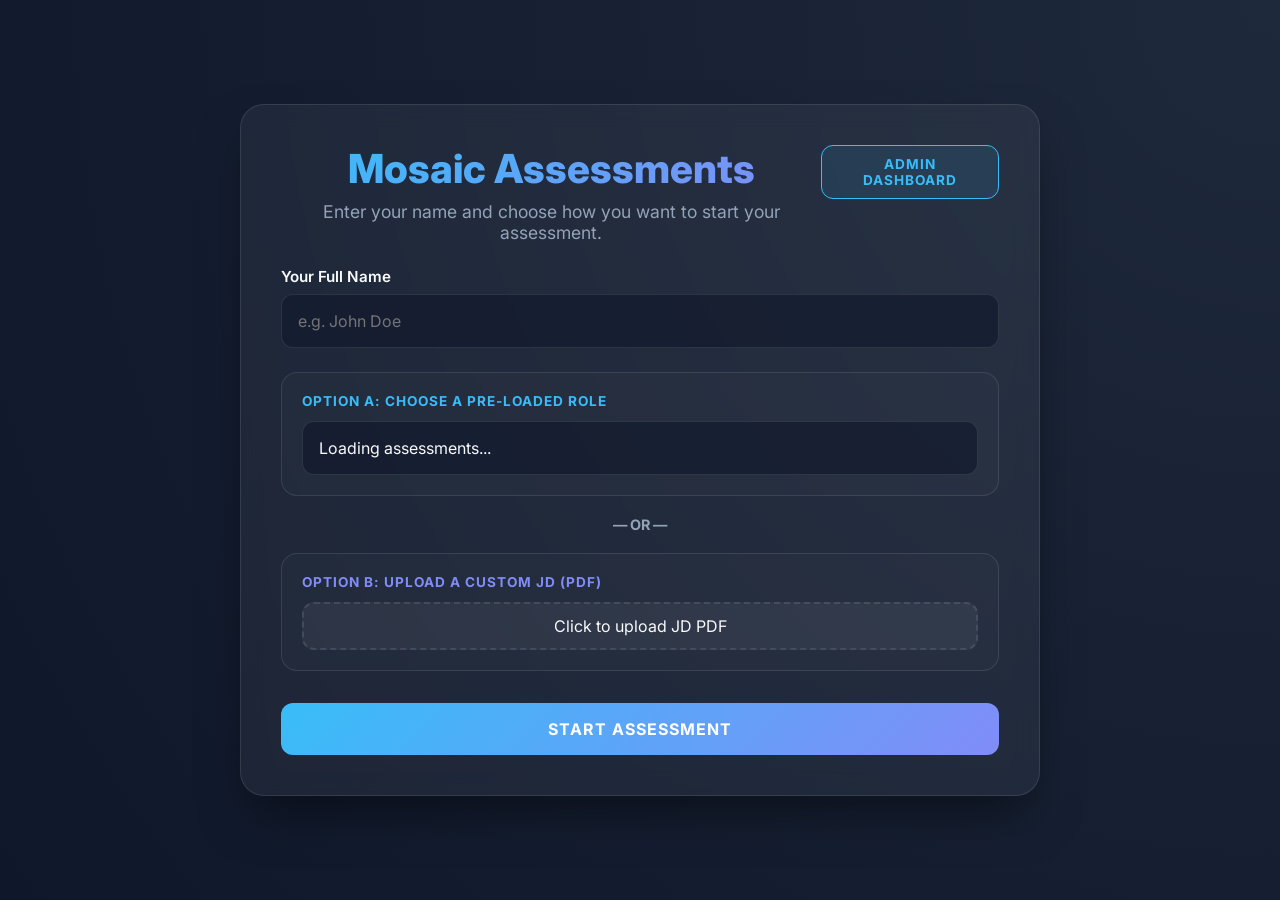
<file: index.html>
<!DOCTYPE html>
<html lang="en">

<head>
    <meta charset="UTF-8">
    <meta name="viewport" content="width=device-width, initial-scale=1.0">
    <title>Mosaic Assessment Portal</title>
    <link rel="stylesheet" href="style.css">
    <link rel="preconnect" href="https://fonts.googleapis.com">
    <link rel="preconnect" href="https://fonts.gstatic.com" crossorigin>
    <link href="https://fonts.googleapis.com/css2?family=Inter:wght@400;600;700;800&family=JetBrains+Mono&display=swap"
        rel="stylesheet">
</head>

<body>
    <div class="container">
        <!-- Selector Screen -->
        <div id="selector-screen" class="glass-card fade-in">
            <div style="display: flex; justify-content: space-between; align-items: start; margin-bottom: 24px;">
                <div style="flex-grow: 1;">
                    <h1 style="margin-bottom: 8px;">Mosaic Assessments</h1>
                    <p class="subtitle" style="margin-bottom: 0;">Enter your name and choose how you want to start your assessment.</p>
                </div>
                <button onclick="window.location.href='/admin'" class="btn" style="width: auto; padding: 10px 16px; font-size: 0.85rem; background: rgba(56, 189, 248, 0.1); color: var(--accent-blue); border: 1px solid var(--accent-blue);">Admin Dashboard</button>
            </div>

            <div class="input-group">
                <label for="candidate-name">Your Full Name</label>
                <input type="text" id="candidate-name" placeholder="e.g. John Doe">
            </div>

            <div class="options-container" style="display: flex; flex-direction: column; gap: 20px;">
                <!-- Option A -->
                <div style="background: rgba(255, 255, 255, 0.02); border: 1px solid var(--glass-border); border-radius: 16px; padding: 20px; transition: all 0.2s;"
                    onmouseover="this.style.borderColor='var(--accent-blue)'"
                    onmouseout="this.style.borderColor='var(--glass-border)'">
                    <div
                        style="font-size: 0.85rem; color: var(--accent-blue); margin-bottom: 12px; font-weight: 700; text-transform: uppercase; letter-spacing: 1px;">
                        Option A: Choose a Pre-Loaded Role</div>
                    <select id="jd-select">
                        <option value="" disabled selected>Loading assessments...</option>
                    </select>
                </div>

                <div style="text-align: center; color: var(--text-secondary); font-weight: 700; font-size: 0.9rem;">— OR
                    —</div>

                <!-- Option B -->
                <div style="background: rgba(255, 255, 255, 0.02); border: 1px solid var(--glass-border); border-radius: 16px; padding: 20px; transition: all 0.2s;"
                    onmouseover="this.style.borderColor='var(--accent-purple)'"
                    onmouseout="this.style.borderColor='var(--glass-border)'">
                    <div
                        style="font-size: 0.85rem; color: var(--accent-purple); margin-bottom: 12px; font-weight: 700; text-transform: uppercase; letter-spacing: 1px;">
                        Option B: Upload a Custom JD (PDF)</div>
                    <div class="file-upload-wrapper">
                        <div class="file-upload-label">
                            <span id="file-name-display">Click to upload JD PDF</span>
                        </div>
                        <input type="file" id="jd-upload" accept=".pdf">
                    </div>

                    <!-- JD Processing Progress -->
                    <div id="jd-progress-container" class="hidden" style="margin-top: 16px;">
                        <div class="progress-container" style="margin: 8px 0;">
                            <div id="jd-progress-bar" class="progress-bar"></div>
                        </div>
                        <div id="jd-progress-status" class="progress-status" style="text-align: center;">Initializing...
                        </div>
                    </div>
                </div>
            </div>

            <button id="start-btn" class="btn btn-primary" style="margin-top: 32px; width: 100%;">Start
                Assessment</button>
        </div>

        <!-- Assessment Screen -->
        <div id="assessment-screen" class="glass-card hidden">
            <div class="header-stats">
                <div id="role-title" style="font-weight: 700; font-size: 1.1rem;"></div>
                <div class="timer">
                    <svg width="20" height="20" viewBox="0 0 24 24" fill="none" stroke="currentColor" stroke-width="2"
                        stroke-linecap="round" stroke-linejoin="round">
                        <circle cx="12" cy="12" r="10" />
                        <polyline points="12 6 12 12 16 14" />
                    </svg>
                    <span id="time-left">15:00</span>
                </div>
            </div>

            <div class="progress-bar">
                <div id="progress-fill" class="progress-fill"></div>
            </div>

            <div id="question-container">
                <div class="scenario-box" id="scenario-text"></div>
                <div class="question-text" id="question-text"></div>
                <textarea id="answer-input"
                    placeholder="Type your response here... (Demonstrate your judgment and reasoning)"></textarea>
            </div>

            <div class="nav-buttons">
                <button id="next-btn" class="btn btn-primary">Next Question</button>
            </div>
        </div>

        <!-- Loading Screen -->
        <div id="loading-screen" class="glass-card hidden" style="text-align: center;">
            <div class="loader-container">
                <div class="loader"></div>
            </div>
            <h2
                style="margin-top: 24px; background: linear-gradient(to right, var(--accent-blue), var(--accent-purple)); -webkit-background-clip: text; background-clip: text; -webkit-text-fill-color: transparent;">
                Evaluating Your Responses...</h2>
            <p class="subtitle" style="margin-top: 12px;">Our AI is analyzing your judgment and problem-solving
                approach. This usually takes a few seconds.</p>
        </div>

        <!-- Result Screen -->
        <div id="result-screen" class="glass-card hidden">
            <h1 style="color: var(--success); -webkit-text-fill-color: var(--success); margin-bottom: 8px;">Assessment
                Complete!</h1>
            <div id="score-display" style="text-align: center; margin-bottom: 32px;">
                <div style="font-size: 0.9rem; color: var(--text-secondary); margin-bottom: 8px;">Your Performance Score
                </div>
                <div id="final-score-val"
                    style="font-size: 4rem; font-weight: 800; background: linear-gradient(to right, var(--accent-blue), var(--accent-purple)); -webkit-background-clip: text; background-clip: text; -webkit-text-fill-color: transparent;">
                    --</div>
                <div id="rec-text" style="font-weight: 700; margin-top: 8px;"></div>
            </div>
            <p class="subtitle" id="feedback-preview">Our AI has evaluated your responses. You can see your detailed
                feedback on the admin dashboard.</p>
            <div class="nav-buttons" style="flex-direction: column;">
                <button onclick="window.location.href='/admin'" class="btn btn-primary">View Admin Dashboard</button>
                <button onclick="location.reload()" class="btn"
                    style="background: transparent; border: 1px solid var(--glass-border); color: var(--text-secondary); margin-top: 12px;">Back
                    to Home</button>
            </div>
        </div>
    </div>

    <script src="script.js"></script>
</body>

</html>
</file>
<file: style.css>
:root {
    --primary-bg: #0f172a;
    --glass-bg: rgba(255, 255, 255, 0.05);
    --glass-border: rgba(255, 255, 255, 0.1);
    --accent-blue: #38bdf8;
    --accent-purple: #818cf8;
    --text-primary: #f8fafc;
    --text-secondary: #94a3b8;
    --success: #22c55e;
}

* {
    margin: 0;
    padding: 0;
    box-sizing: border-box;
    font-family: 'Inter', system-ui, -apple-system, sans-serif;
}

body {
    background: var(--primary-bg);
    background: radial-gradient(circle at top right, #1e293b, #0f172a);
    color: var(--text-primary);
    min-height: 100vh;
    display: flex;
    justify-content: center;
    align-items: center;
    overflow-x: hidden;
}

.container {
    width: 90%;
    max-width: 800px;
    perspective: 1000px;
}

/* Glassmorphism Card */
.glass-card {
    background: var(--glass-bg);
    backdrop-filter: blur(12px);
    -webkit-backdrop-filter: blur(12px);
    border: 1px solid var(--glass-border);
    border-radius: 24px;
    padding: 40px;
    box-shadow: 0 25px 50px -12px rgba(0, 0, 0, 0.5);
    transition: transform 0.3s ease, opacity 0.3s ease;
}

.hidden {
    display: none;
    opacity: 0;
    pointer-events: none;
}

/* Typography */
h1 {
    font-size: 2.5rem;
    font-weight: 800;
    margin-bottom: 16px;
    background: linear-gradient(135deg, var(--accent-blue), var(--accent-purple));
    -webkit-background-clip: text;
    background-clip: text;
    -webkit-text-fill-color: transparent;
    color: var(--accent-blue);
    text-align: center;
    line-height: 1.2;
}

p.subtitle {
    color: var(--text-secondary);
    text-align: center;
    margin-bottom: 40px;
    font-size: 1.1rem;
}

/* Form Elements */
.input-group {
    margin-bottom: 24px;
    text-align: left;
}

.input-group label {
    display: block;
    margin-bottom: 8px;
    font-size: 0.95rem;
    font-weight: 600;
    color: var(--text-primary);
}

input[type="text"] {
    width: 100%;
    background: rgba(15, 23, 42, 0.6);
    border: 1px solid var(--glass-border);
    border-radius: 12px;
    padding: 16px;
    color: var(--text-primary);
    font-size: 1rem;
    transition: border-color 0.2s;
}

input[type="text"]:focus {
    outline: none;
    border-color: var(--accent-blue);
}

.dropdown-container {
    margin-bottom: 32px;
}

select {
    width: 100%;
    background: rgba(15, 23, 42, 0.6);
    border: 1px solid var(--glass-border);
    border-radius: 12px;
    padding: 16px;
    color: var(--text-primary);
    font-size: 1rem;
    appearance: none;
    cursor: pointer;
    transition: border-color 0.2s;
}

select:focus {
    outline: none;
    border-color: var(--accent-blue);
}

.btn {
    width: 100%;
    padding: 16px;
    border-radius: 12px;
    border: none;
    font-weight: 700;
    font-size: 1rem;
    cursor: pointer;
    transition: all 0.2s cubic-bezier(0.4, 0, 0.2, 1);
    text-transform: uppercase;
    letter-spacing: 1px;
}

.btn-primary {
    background: linear-gradient(135deg, var(--accent-blue), var(--accent-purple));
    color: white;
}

.btn-primary:hover {
    transform: translateY(-2px);
    box-shadow: 0 10px 20px -10px var(--accent-blue);
    filter: brightness(1.1);
}

/* Assessment Interface */
.header-stats {
    display: flex;
    justify-content: space-between;
    align-items: center;
    margin-bottom: 32px;
    padding-bottom: 20px;
    border-bottom: 1px solid var(--glass-border);
}

.timer {
    font-family: 'JetBrains Mono', monospace;
    font-size: 1.2rem;
    color: var(--accent-blue);
    display: flex;
    align-items: center;
    gap: 8px;
}

.progress-bar {
    width: 100%;
    height: 6px;
    background: var(--glass-border);
    border-radius: 3px;
    margin-bottom: 40px;
    overflow: hidden;
}

.progress-fill {
    height: 100%;
    background: linear-gradient(to right, var(--accent-blue), var(--accent-purple));
    width: 0%;
    transition: width 0.4s ease;
}

.scenario-box {
    background: rgba(0, 0, 0, 0.2);
    border: 1px solid var(--glass-border);
    border-radius: 16px;
    padding: 24px;
    margin-bottom: 24px;
    font-style: italic;
    color: var(--text-secondary);
    line-height: 1.6;
}

.question-text {
    font-size: 1.3rem;
    font-weight: 600;
    margin-bottom: 24px;
    line-height: 1.4;
}

textarea {
    width: 100%;
    min-height: 150px;
    background: rgba(15, 23, 42, 0.6);
    border: 1px solid var(--glass-border);
    border-radius: 12px;
    padding: 16px;
    color: var(--text-primary);
    font-size: 1rem;
    resize: vertical;
    margin-bottom: 32px;
}

textarea:focus {
    outline: none;
    border-color: var(--accent-purple);
}

.nav-buttons {
    display: flex;
    gap: 16px;
}

/* Loader Styles */
.loader-container {
    display: flex;
    justify-content: center;
    align-items: center;
    margin: 40px 0;
}

.loader {
    width: 60px;
    height: 60px;
    border: 5px solid var(--glass-border);
    border-bottom-color: var(--accent-blue);
    border-radius: 50%;
    display: inline-block;
    box-sizing: border-box;
    animation: rotation 1s linear infinite;
}

@keyframes rotation {
    0% {
        transform: rotate(0deg);
    }

    100% {
        transform: rotate(360deg);
    }
}

/* Progress Bar Styles */
.progress-container {
    width: 100%;
    background-color: var(--glass-bg);
    border-radius: 10px;
    margin: 20px 0;
    overflow: hidden;
    height: 12px;
    border: 1px solid var(--glass-border);
}

.progress-bar {
    height: 100%;
    width: 0%;
    background: linear-gradient(90deg, var(--accent-blue), var(--accent-purple));
    transition: width 0.4s ease;
    box-shadow: 0 0 10px var(--accent-blue);
}

.progress-status {
    font-size: 0.85rem;
    color: var(--text-secondary);
    margin-top: 8px;
    font-style: italic;
}

.upload-section {
    margin-top: 24px;
    padding-top: 24px;
    border-top: 1px solid var(--glass-border);
}

.file-upload-wrapper {
    position: relative;
    display: inline-block;
    width: 100%;
}

.file-upload-wrapper input[type="file"] {
    position: absolute;
    left: 0;
    top: 0;
    opacity: 0;
    width: 100%;
    height: 100%;
    cursor: pointer;
}

.file-upload-label {
    display: flex;
    align-items: center;
    justify-content: center;
    padding: 12px 24px;
    background: var(--glass-bg);
    border: 2px dashed var(--glass-border);
    border-radius: 12px;
    color: var(--text-primary);
    transition: all 0.3s ease;
}

.file-upload-wrapper:hover .file-upload-label {
    border-color: var(--accent-blue);
    background: rgba(255, 255, 255, 0.1);
}

/* Animations */
@keyframes fadeIn {
    from {
        opacity: 0;
        transform: translateY(10px);
    }

    to {
        opacity: 1;
        transform: translateY(0);
    }
}

.fade-in {
    animation: fadeIn 0.5s ease-out forwards;
}
</file>
